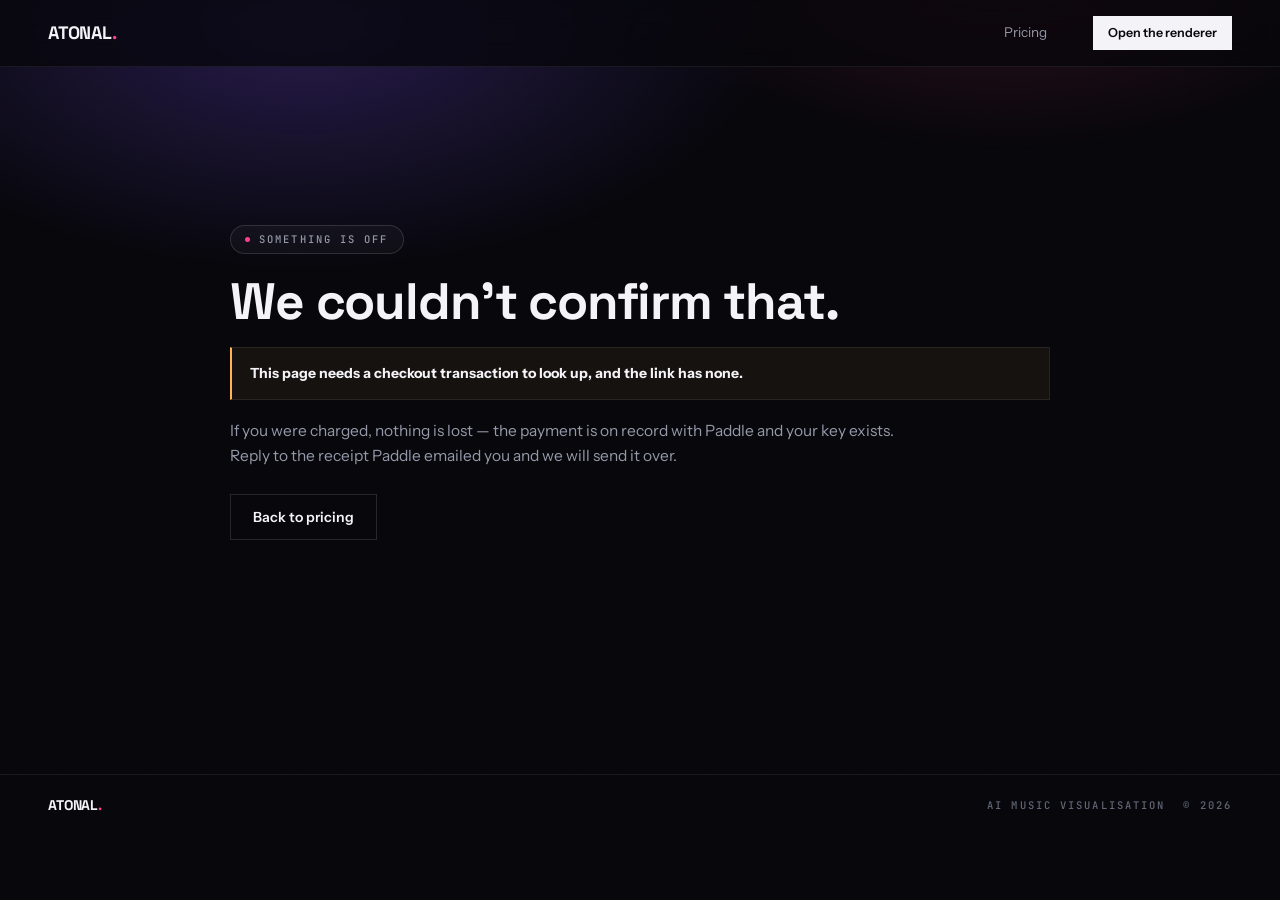
<file: site/success.html>
<!doctype html>
<html lang="en">
<head>
<meta charset="utf-8">
<meta name="viewport" content="width=device-width,initial-scale=1">
<meta name="robots" content="noindex">
<title>Your render key — ATONAL</title>
<link rel="preconnect" href="https://fonts.googleapis.com">
<link rel="preconnect" href="https://fonts.gstatic.com" crossorigin>
<link rel="stylesheet" href="https://fonts.googleapis.com/css2?family=Space+Grotesk:wght@500;600;700&family=Instrument+Sans:wght@400;500;600&family=JetBrains+Mono:wght@400;500&display=swap">
<link rel="stylesheet" href="./atonal.css">
<style>
main{min-height:70vh;display:flex;align-items:center;padding:clamp(40px,6vw,90px) 0}
.card{max-width:820px;margin:0 auto}
.keyBox{display:flex;gap:12px;align-items:stretch;margin-top:18px;flex-wrap:wrap}
.keyVal{flex:1 1 340px;min-width:0;font-family:'JetBrains Mono',monospace;font-size:14px;
  padding:15px 17px;border:1px solid var(--line-2);background:#08080D;color:var(--ink);
  word-break:break-all;user-select:all;line-height:1.5}
.keyVal.blur{filter:blur(7px);user-select:none}
.stat{display:flex;gap:1px;background:var(--line);margin-top:22px}
.stat div{flex:1;background:var(--bg-2);padding:16px 18px}
.stat b{display:block;font-family:'Space Grotesk',sans-serif;font-weight:700;font-size:26px;line-height:1;
  margin-bottom:7px;font-variant-numeric:tabular-nums}
.steps{margin-top:26px;display:flex;flex-direction:column;gap:11px}
.steps div{display:flex;gap:13px;align-items:flex-start;color:var(--ink-2);font-size:14.5px}
.steps b{font-family:'JetBrains Mono',monospace;font-size:11px;color:var(--mag);
  letter-spacing:.13em;padding-top:3px;min-width:20px}
.spin{display:inline-block;width:11px;height:11px;border:2px solid var(--line-2);
  border-top-color:var(--mag);border-radius:50%;animation:sp .8s linear infinite;vertical-align:-1px}
@keyframes sp{to{transform:rotate(360deg)}}
.hide{display:none}
</style>
</head>
<body>
<div id="aurora" aria-hidden="true"></div>
<div id="grain" aria-hidden="true"></div>

<header>
  <div class="nav">
    <a class="mark" href="./index.html">ATONAL<i>.</i></a>
    <nav><a href="./pricing.html">Pricing</a></nav>
    <a class="btn sm" href="../viewer.html" style="margin-left:20px">Open the renderer</a>
  </div>
</header>

<main>
  <div class="wrap">
    <div class="card">

      <div id="loading">
        <span class="pill"><i></i><span class="lab on"><span class="spin"></span>&nbsp; <span id="loadPill">Confirming with Paddle</span></span></span>
        <h1 style="margin-top:22px" id="loadHead">One moment.</h1>
        <p class="prose" style="margin-top:16px" id="loadBody">Checking the payment and issuing your key. This
          takes a second or two &mdash; the page will fill in on its own.</p>
      </div>

      <div id="done" class="hide">
        <span class="pill ok"><i></i><span class="lab on">Payment received</span></span>
        <h1 style="margin-top:22px">This is your render key.</h1>
        <p class="prose" style="margin-top:16px">It is your credits. There is no account and no
          password behind it &mdash; the key <em>is</em> the thing, so keep it somewhere you keep
          other secrets &mdash; this page is the only place it is shown.</p>

        <div class="p" style="margin-top:24px">
          <div class="sh"><span class="ix">KEY</span><span class="lab">Save this</span><span class="rl"></span>
            <span class="lab" id="revealLab">Click to reveal</span></div>
          <div class="pad">
            <div class="keyBox">
              <code class="keyVal blur" id="key" title="Click to reveal">atk_································</code>
              <button class="btn" id="copy" style="flex:0 0 auto">Copy</button>
            </div>
            <div class="stat">
              <div><b id="credits">0</b><span class="lab">Credits added</span></div>
              <div><b id="total">0</b><span class="lab">Balance on this key</span></div>
              <div><b>&infin;</b><span class="lab">Renders and exports</span></div>
            </div>
          </div>
        </div>

        <div class="steps">
          <div><b>01</b><span>Copy the key. It has already been saved in this browser, so on
            <em style="font-style:normal;color:var(--ink)">this</em> machine you can just open the
            renderer.</span></div>
          <div><b>02</b><span>On any other machine, paste it into the key field on the
            <a href="./pricing.html#key" style="color:var(--mag)">pricing page</a> once and it is
            remembered there too.</span></div>
          <div><b>03</b><span>Upload a track. One credit is spent when it is analysed &mdash; and
            never again for that same track.</span></div>
        </div>

        <div style="display:flex;gap:12px;margin-top:28px;flex-wrap:wrap">
          <a class="btn" href="../viewer.html" id="open">Open the renderer <span class="k">&rarr;</span></a>
          <a class="btn o" href="./pricing.html">Buy more credits</a>
        </div>
      </div>

      <!-- A TOP-UP IS NOT A FAULT. When a returning customer buys again, the credits go onto the
           key they already have and there is no new key to hand over -- the plaintext was wiped
           after the claim window on purpose. This used to fall through to the panel below and
           tell someone who had just paid to contact support. See billing.claim. -->
      <div id="topup" class="hide">
        <span class="pill ok"><i></i><span class="lab on">Payment received</span></span>
        <h1 style="margin-top:22px">Credits added to your key.</h1>
        <p class="prose" style="margin-top:16px">This purchase topped up the key you already have,
          so there is no new one to copy. Keys are shown once and never stored in a form we can
          read back &mdash; which is why this page cannot print it again, and why nobody else can
          either.</p>

        <div class="p" style="margin-top:24px">
          <div class="sh"><span class="ix">CREDITS</span><span class="lab">On your existing key</span><span class="rl"></span></div>
          <div class="pad">
            <div class="stat">
              <div><b id="tuCredits">0</b><span class="lab">Credits added</span></div>
              <div><b id="tuTotal">&mdash;</b><span class="lab">Balance on that key</span></div>
              <div><b>&infin;</b><span class="lab">Renders and exports</span></div>
            </div>
          </div>
        </div>

        <div class="steps">
          <div><b>01</b><span>If you are on the machine you first bought from, the key is already
            saved here &mdash; just open the renderer.</span></div>
          <div><b>02</b><span>Anywhere else, paste the key you saved into the renderer&rsquo;s key
            field once.</span></div>
          <div><b>03</b><span>Lost it? Reply to the receipt Paddle emailed you and we will issue a
            replacement against this purchase.</span></div>
        </div>

        <div style="display:flex;gap:12px;margin-top:28px;flex-wrap:wrap">
          <a class="btn" href="../viewer.html">Open the renderer <span class="k">&rarr;</span></a>
          <a class="btn o" href="./pricing.html">Buy more credits</a>
        </div>
      </div>

      <!-- ONE PANEL, TWO ENDINGS. A payment that has not settled yet is not a payment that
           went wrong, and the advice for it is the opposite: wait and reload, rather than write
           to us. Both endings live here because everything around the wording is the same. -->
      <div id="fail" class="hide">
        <span class="pill"><i></i><span class="lab on" id="failPill">Something is off</span></span>
        <h1 style="margin-top:22px" id="failHead">We couldn&rsquo;t confirm that.</h1>
        <div class="note warn" style="margin-top:20px" id="failMsg"></div>
        <p class="prose" style="margin-top:18px" id="failHelp">If you were charged, nothing is lost &mdash; the
          payment is on record with Paddle and your key exists. Reply to the receipt Paddle emailed
          you and we will send it over.</p>
        <div style="display:flex;gap:12px;margin-top:26px;flex-wrap:wrap">
          <a class="btn" id="failRetry" href="#" style="display:none">Check again <span class="k">&rarr;</span></a>
          <a class="btn o" href="./pricing.html">Back to pricing</a>
        </div>
      </div>

    </div>
  </div>
</main>

<footer><div class="foot">
  <a class="mark" style="font-size:14px" href="./index.html">ATONAL<i>.</i></a>
  <span class="lab">AI music visualisation</span>
  <span class="lab">&copy; 2026</span>
</div></footer>

<script>
/* ============================================================================
   The key is fetched from /claim, which re-reads the transaction FROM PADDLE rather
   than believing this page's query string -- a success_url is just a redirect
   anyone can point a browser at.
   The key is blurred until clicked. Someone finishing a purchase on a shared or
   projected screen should not have a bearer token sitting there in plain sight.
   ========================================================================== */
(function(){
  'use strict';
  var API = location.origin;
  /* Paddle appends _ptxn to the return URL. session_id is read as a fallback so
     a link produced before the move off Stripe still resolves rather than
     showing someone who has paid an error page. */
  var _qs = new URLSearchParams(location.search);
  var sid = (_qs.get('_ptxn') || _qs.get('session_id') || '').trim();
  var $ = function(id){ return document.getElementById(id); };

  function fail(msg){
    $('loading').classList.add('hide');
    $('done').classList.add('hide');
    $('fail').classList.remove('hide');
    $('failMsg').innerHTML = '<strong>' + String(msg).replace(/[<>]/g,'') + '</strong>';
  }

  /* The other ending of the same panel: paid, not settled, nothing to do but look again.
     It says a minute because that is what the retries below have already spent. */
  function stillSettling(){
    $('failPill').textContent = 'Still settling';
    $('failHead').textContent = 'Your payment hasn\u2019t settled yet.';
    $('failHelp').innerHTML = 'Nothing is lost and nothing needs doing. Reload this page in a ' +
      'minute and the key will be here &mdash; the link works for 24 hours, and it is the one ' +
      'in the receipt Paddle emailed you.';
    var r = $('failRetry');
    r.style.display = '';
    r.addEventListener('click', function(e){ e.preventDefault(); location.reload(); });
    fail('Paddle has not reported this transaction as complete. That is normal for a bank ' +
         'transfer, and for a card that went through an extra security check.');
  }

  if(!sid){ fail('This page needs a checkout transaction to look up, and the link has none.'); return; }

  /* The key this browser already holds rides along in a HEADER, not the query string: it is a
     bearer credential, and query strings reach access logs and Referer headers. The server only
     ever hashes it and compares -- so on a top-up it can confirm "yes, that is the key that just
     gained credits" without the database having to hold anything it could reveal. */
  var held = null;
  try { held = localStorage.getItem('atonal.key') || null; } catch(e){}

  /* PADDLE SETTLES THE TRANSACTION SEPARATELY FROM THE REDIRECT, so `pending` is what a real
     payment looks like for the first moment after checkout and the page has to keep asking. The
     waits are spaced rather than fixed: most settle on the first retry, and the ones that do not
     are the slow methods, which are not helped by being asked ten times a second. Roughly half a
     minute in total, after which reloading is the honest advice -- the claim is good for 24
     hours and the webhook has credited it either way.
     ONLY `pending` IS RETRIED. Every other answer /claim gives is final, and retrying those is
     just a slower way to show the same error. */
  var WAITS = [1200, 2000, 3000, 4000, 6000, 8000, 12000];
  var tries = 0;

  function ask(){
    return fetch(API + '/claim?session_id=' + encodeURIComponent(sid),
                 held ? { headers: { 'X-Render-Key': held } } : undefined)
      /* A body that is not JSON is an origin with no API behind it, not a purchase problem;
         it becomes an ordinary failure rather than a parser error shown to a customer. */
      .then(function(r){ return r.json().then(function(j){ return {ok:r.ok, j:j}; },
                                              function(){ return {ok:false, j:{}}; }); });
  }

  function attempt(){
    ask()
    .then(function(res){
      var j = res.j || {};

      if(j.pending){
        if(tries >= WAITS.length){ stillSettling(); return; }
        /* Said once, on the first retry: the original wording promises a second or two, and by
           the time we are waiting it is no longer true. */
        if(tries === 0){
          $('loadPill').textContent = 'Waiting for Paddle';
          $('loadHead').textContent = 'Still confirming.';
          $('loadBody').textContent = 'Paddle has not reported this payment as settled yet. ' +
            'That is normal and usually takes a few seconds \u2014 the page will fill in on its own.';
        }
        setTimeout(attempt, WAITS[tries++]);
        return;
      }

      if(!res.ok || j.error) throw new Error(j.error || 'could not confirm the purchase');

      /* Paid, credited, and the key was issued on an earlier purchase. Nothing is wrong here and
         the page must not say that it is. */
      if(!j.key){
        $('loading').classList.add('hide');
        $('topup').classList.remove('hide');
        $('tuCredits').textContent = j.credits;
        if(j.balance != null) $('tuTotal').textContent = j.balance;
        return;
      }

      $('loading').classList.add('hide');
      $('done').classList.remove('hide');
      $('key').textContent = j.key;
      $('credits').textContent = j.credits;

      /* Same origin as the renderer, so storing it here is storing it there. */
      try { localStorage.setItem('atonal.key', j.key); } catch(e){}

      /* claim() already returns the balance for this key, so the extra round trip only has to
         happen when it did not. */
      if(j.balance != null){ $('total').textContent = j.balance; }
      else {
        fetch(API + '/credits?key=' + encodeURIComponent(j.key))
          .then(function(r){ return r.json(); })
          .then(function(c){ $('total').textContent = c.balance != null ? c.balance : j.credits; })
          .catch(function(){ $('total').textContent = j.credits; });
      }

      var box = $('key');
      function reveal(){ box.classList.remove('blur'); $('revealLab').textContent = 'Visible'; }
      box.addEventListener('click', reveal);

      $('copy').addEventListener('click', function(){
        reveal();
        var done = function(){
          $('copy').textContent = 'Copied';
          setTimeout(function(){ $('copy').textContent = 'Copy'; }, 1800);
        };
        if(navigator.clipboard && navigator.clipboard.writeText){
          navigator.clipboard.writeText(j.key).then(done, function(){
            /* clipboard can be refused; selecting it is then the useful fallback */
            var r = document.createRange(); r.selectNodeContents(box);
            var s = getSelection(); s.removeAllRanges(); s.addRange(r);
            $('copy').textContent = 'Press ⌘C';
          });
        } else {
          var r = document.createRange(); r.selectNodeContents(box);
          var s = getSelection(); s.removeAllRanges(); s.addRange(r);
          $('copy').textContent = 'Press ⌘C';
        }
      });
    })
    .catch(function(e){ fail(e.message || e); });
  }

  attempt();
})();
</script>
</body>
</html>
</file>
<file: site/atonal.css>
/* ============================================================================
   Shared chrome for the pages that are not the landing page.
   index.html keeps its own inline sheet -- it carries the WebGL layout and a
   lot of motion that only it uses. These two pages want the same VOICE without
   dragging that along: same tokens, same hairline panels, same mono readouts.
   ========================================================================== */
/* TOKENS MATCH index.html TO THE DIGIT. They had drifted -- --bg-2 was #0B0B11 against the
   landing page's #0A0A10, and all three hairlines were a few thousandths heavier -- so a panel
   on the pricing page was a slightly different dark, with a slightly brighter rule, from the
   identical panel one click away. Small enough to never be reported and exactly the kind of
   thing that makes a site feel assembled rather than designed. viewer.html now carries the same
   set, so the tool and all three pages are one palette. */
:root{
  --bg:#07070B; --bg-2:#0A0A10; --bg-3:#0E0E15;
  --line:rgba(255,255,255,.070); --line-2:rgba(255,255,255,.135); --line-3:rgba(255,255,255,.26);
  --ink:#F3F3F8; --ink-2:#9498A8; --ink-3:#5E6272;
  --mag:#FF3E8E; --vio:#8257FF; --amb:#FFB454;
  --ok:#43D9A3;
  --col:min(2400px, calc(100vw - 96px));
  --pad:clamp(18px,2.2vw,48px);
  --ease:cubic-bezier(.22,.86,.28,1);
}
*{box-sizing:border-box}
html{scroll-behavior:smooth}
body{margin:0;background:var(--bg);color:var(--ink);
  font-family:'Instrument Sans',ui-sans-serif,system-ui,sans-serif;
  font-size:15.5px;line-height:1.62;-webkit-font-smoothing:antialiased;overflow-x:hidden}
::selection{background:var(--mag);color:#0A0A10}
a{color:inherit;text-decoration:none}
h1,h2,h3,.mark{font-family:'Space Grotesk',ui-sans-serif,system-ui,sans-serif;font-weight:700;
  letter-spacing:-.014em;line-height:1.02;text-wrap:balance;margin:0}
h1{font-size:clamp(29px,4vw,56px);letter-spacing:-.022em;line-height:1.0;overflow-wrap:break-word}
h2{font-size:clamp(24px,2.9vw,36px)}
h3{font-size:17px;font-weight:700;letter-spacing:-.014em;line-height:1.25}
p{margin:0}
.lab{font-family:'JetBrains Mono',ui-monospace,monospace;font-size:10.5px;letter-spacing:.2em;
  text-transform:uppercase;color:var(--ink-3);font-weight:500}
.lab.on{color:var(--ink-2)}
.mono{font-family:'JetBrains Mono',ui-monospace,monospace;font-variant-numeric:tabular-nums}
.wrap{width:var(--col);margin:0 auto;position:relative;z-index:3}

#aurora{position:fixed;inset:-25% -10% auto -10%;height:80vh;z-index:1;pointer-events:none;
  background:radial-gradient(46% 52% at 28% 34%,rgba(130,87,255,.26),transparent 68%),
             radial-gradient(40% 46% at 74% 22%,rgba(255,62,142,.18),transparent 66%);
  animation:drift 34s ease-in-out infinite alternate;will-change:transform}
@keyframes drift{0%{transform:translate3d(-3%,-2%,0) scale(1)}
  50%{transform:translate3d(4%,3%,0) scale(1.1)}100%{transform:translate3d(-2%,4%,0) scale(1.04)}}
#grain{position:fixed;inset:0;z-index:2;pointer-events:none;opacity:.28;mix-blend-mode:overlay;
  background-image:url("data:image/svg+xml,%3Csvg xmlns='http://www.w3.org/2000/svg' width='140' height='140'%3E%3Cfilter id='n'%3E%3CfeTurbulence type='fractalNoise' baseFrequency='.85' numOctaves='3'/%3E%3C/filter%3E%3Crect width='140' height='140' filter='url(%23n)' opacity='.55'/%3E%3C/svg%3E")}

/* panels */
.p{position:relative;border:1px solid var(--line);
  background:linear-gradient(180deg,rgba(255,255,255,.030),rgba(255,255,255,.010))}
.p::before,.p::after{content:"";position:absolute;width:9px;height:9px;pointer-events:none;
  border-color:var(--line-3);border-style:solid;border-width:0}
.p::before{left:-1px;top:-1px;border-left-width:1px;border-top-width:1px}
.p::after{right:-1px;bottom:-1px;border-right-width:1px;border-bottom-width:1px}
.sh{display:flex;align-items:center;gap:13px;padding:12px var(--pad);border-bottom:1px solid var(--line)}
.sh .ix{font-family:'JetBrains Mono',monospace;font-size:10px;color:var(--mag);letter-spacing:.14em}
.sh .rl{flex:1;height:1px;background:var(--line)}
.pad{padding:var(--pad)}
.prose{color:var(--ink-2);max-width:68ch}
.prose strong{color:var(--ink);font-weight:600}

/* nav */
header{position:sticky;top:0;z-index:50;background:rgba(7,7,11,.78);
  backdrop-filter:blur(14px) saturate(1.3);border-bottom:1px solid var(--line)}
.nav{width:var(--col);margin:0 auto;display:flex;align-items:center;gap:26px;height:66px}
.mark{font-size:18px;font-weight:700;letter-spacing:-.01em}
.mark i{color:var(--mag);font-style:normal}
.nav nav{display:flex;gap:24px;margin-left:auto}
.nav nav a{position:relative;padding:4px 0;color:var(--ink-2);font-size:13.5px;transition:color .25s}
.nav nav a:hover{color:var(--ink)}
@media(max-width:860px){.nav nav{display:none}.nav .btn{margin-left:auto}}

/* buttons */
.btn{display:inline-flex;align-items:center;justify-content:center;gap:9px;height:46px;padding:0 22px;
  position:relative;overflow:hidden;font-size:14px;font-weight:600;cursor:pointer;white-space:nowrap;
  background:var(--ink);color:#08080C;border:1px solid var(--ink);
  font-family:inherit;transition:opacity .2s}
.btn::after{content:"";position:absolute;top:0;left:-150%;width:55%;height:100%;
  background:linear-gradient(100deg,transparent,rgba(255,255,255,.5),transparent);
  transform:skewX(-18deg);transition:left .65s var(--ease)}
.btn:hover::after{left:180%}
.btn.o{background:transparent;color:var(--ink);border-color:var(--line-2)}
.btn.o:hover{border-color:var(--line-3);background:rgba(255,255,255,.045)}
.btn.sm{height:34px;padding:0 14px;font-size:12.5px}
.btn[disabled]{opacity:.45;cursor:not-allowed}
.btn .k{font-family:'JetBrains Mono',monospace;font-size:11px;opacity:.55}

.pill{display:inline-flex;align-items:center;gap:9px;min-height:29px;padding:5px 14px;
  border:1px solid var(--line-2);border-radius:999px;background:rgba(255,255,255,.03)}
.pill i{width:5px;height:5px;border-radius:50%;background:var(--mag)}
.pill.ok i{background:var(--ok)}

/* notices */
.note{border:1px solid var(--line);border-left:2px solid var(--mag);
  background:rgba(255,62,142,.055);padding:14px 18px;color:var(--ink-2);font-size:14px}
.note strong{color:var(--ink)}
.note.warn{border-left-color:var(--amb);background:rgba(255,180,84,.06)}
.note.good{border-left-color:var(--ok);background:rgba(67,217,163,.06)}

footer{border-top:1px solid var(--line);padding:22px 0;margin-top:clamp(48px,6vw,88px)}
.foot{width:var(--col);margin:0 auto;display:flex;gap:18px;align-items:center;flex-wrap:wrap}
.foot .lab:nth-child(2){margin-left:auto}
:focus-visible{outline:2px solid var(--mag);outline-offset:3px}
@media(prefers-reduced-motion:reduce){
  html{scroll-behavior:auto}
  #aurora{animation:none}
  .btn::after{transition:none}
}
</file>
